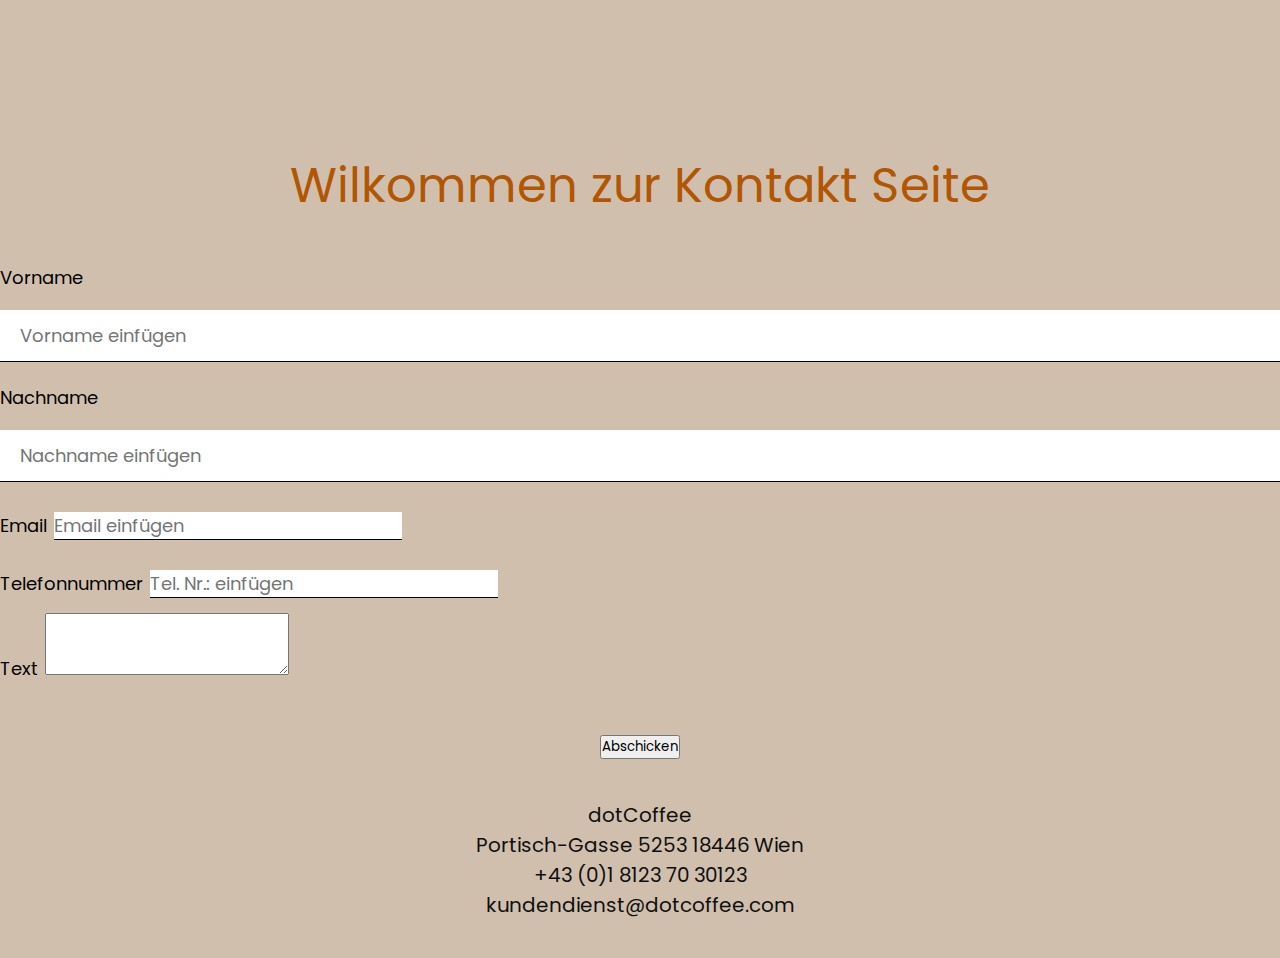
<file: Frontend/Seiten/html-bootstrap/contact.html>
<!DOCTYPE html>
<html lang="en">

<head>
    <!--Das <head>-Tag im HTML stellt Informationen über das Dokument bereit, wie den Titel, die Zeichenkodierung, 
            Stylesheets, Skripte und andere Informationen. -->
    <meta charset="UTF-8" /><!-- Gibt die Zeichenkodierung für das Dokument an, in diesem Fall UTF-8.-->
    <meta http-equiv="X-UA-Compatible" content="IE=edge" />
    <!-- Dies sagt dem Internet Explorer, die neueste Render-Engine zu verwenden. -->
    <meta name="viewport" content="width=device-width, initial-scale=1.0" />
    <!-- Dies setzt den Viewport auf die Breite des Geräts.-->
    <title>dotCoffee</title><!-- Titel des Dokumentes -->
    <link href="https://cdn.jsdelivr.net/npm/bootstrap@5.2.3/dist/css/bootstrap.min.css" rel="stylesheet"
        integrity="sha384-rbsA2VBKQhggwzxH7pPCaAqO46MgnOM80zW1RWuH61DGLwZJEdK2Kadq2F9CUG65" crossorigin="anonymous" />
    <link rel="stylesheet" href="style.css" />
    <link rel="stylesheet" href="https://cdn.jsdelivr.net/npm/bootstrap-icons@1.10.3/font/bootstrap-icons.css">
    <script src="https://cdn.jsdelivr.net/npm/bootstrap@5.2.3/dist/js/bootstrap.bundle.min.js" rel="stylesheet"
        integrity="sha384-kenU1KFdBIe4zVF0s0G1M5b4hcpxyD9F7jL+jjXkk+Q2h455rYXK/7HAuoJl+0I4"
        crossorigin="anonymous"></script>
    <script src="js/userView.js"></script>
    <script src="https://code.jquery.com/jquery-3.6.3.js"
    integrity="sha256-nQLuAZGRRcILA+6dMBOvcRh5Pe310sBpanc6+QBmyVM=" crossorigin="anonymous"></script>
    <script src="js/navbar.js"></script>
    <link rel="shortcut icon" href="/Frontend/Img/coffee_logo/logo_v3">

</head>


<body style="background-color: #d1bfae">
    <header>
        <div id="replace_with_navbar"></div>
    </header>
    <div class="title" style="text-align:center; color: #b15602;">
        <h1>Wilkommen zur Kontakt Seite</h1>
        <br>
    </div>
    <form action="./index.html">
        <div class="container">
            <div class="row">
                <div class="col-6">
                    <label for="exampleInputVorname1">Vorname</label>
                    <input type="text" class="form-control" id="exampleInputVorname1" aria-describedby="vornameHelp"
                        placeholder="Vorname einfügen" required>
                </div>
                <div class="col-6">
                    <label for="exampleInputNachname1">Nachname</label>
                    <input type="text" class="form-control" id="exampleInputNachname1" aria-describedby="nachnameHelp"
                        placeholder="Nachname einfügen" required>
                </div>
                <div class="col-6">
                    <label for="exampleInputEmail1">Email</label>
                    <input type="email" class="form-control" id="exampleInputEmail1" aria-describedby="emailHelp"
                        placeholder="Email einfügen" required>
                </div>
                <div class="col-6">
                    <label for="exampleInputTelefonnummer1">Telefonnummer</label>
                    <input type="tel" class="form-control" id="exampleInputTelefonnummer1"
                        aria-describedby="telefonnummerHelp" placeholder="Tel. Nr.: einfügen" required>
                </div>
                <div class="col-12 p-10">
                    <label for="exampleInputFrage1">Text</label>
                    <textarea class="form-control" id="exampleFormControlTextarea1" rows="3" required></textarea>
                </div>
            </div>
            <br>
            <div align="center">
                <a href="./index.html">
                    <button class="btn btn-primary">
                        Abschicken</button>
                </a>
            </div>
        </div>
    </form>
    <br>
    <div align="center" class="container" style="font-size: 20px;">
        <div class="row">
            <div class="col-lg-12">
                dotCoffee
                <div class="col-12">
                    Portisch-Gasse 5253
                    18446 Wien
                </div>
                <div class="col-12">
                    +43 (0)1 8123 70 30123
                </div>
                <div class="col-12">
                    kundendienst@dotcoffee.com
                </div>
            </div>
        </div>
    </div>
    <br>
    <div class="container">
        <div class="row">
            <div class="col-12">
                <div id="replace_with_footer">
                    <script src="js/navbar.js"></script>
                </div>
            </div>
        </div>
    </div>
</body>

</html>
</file>
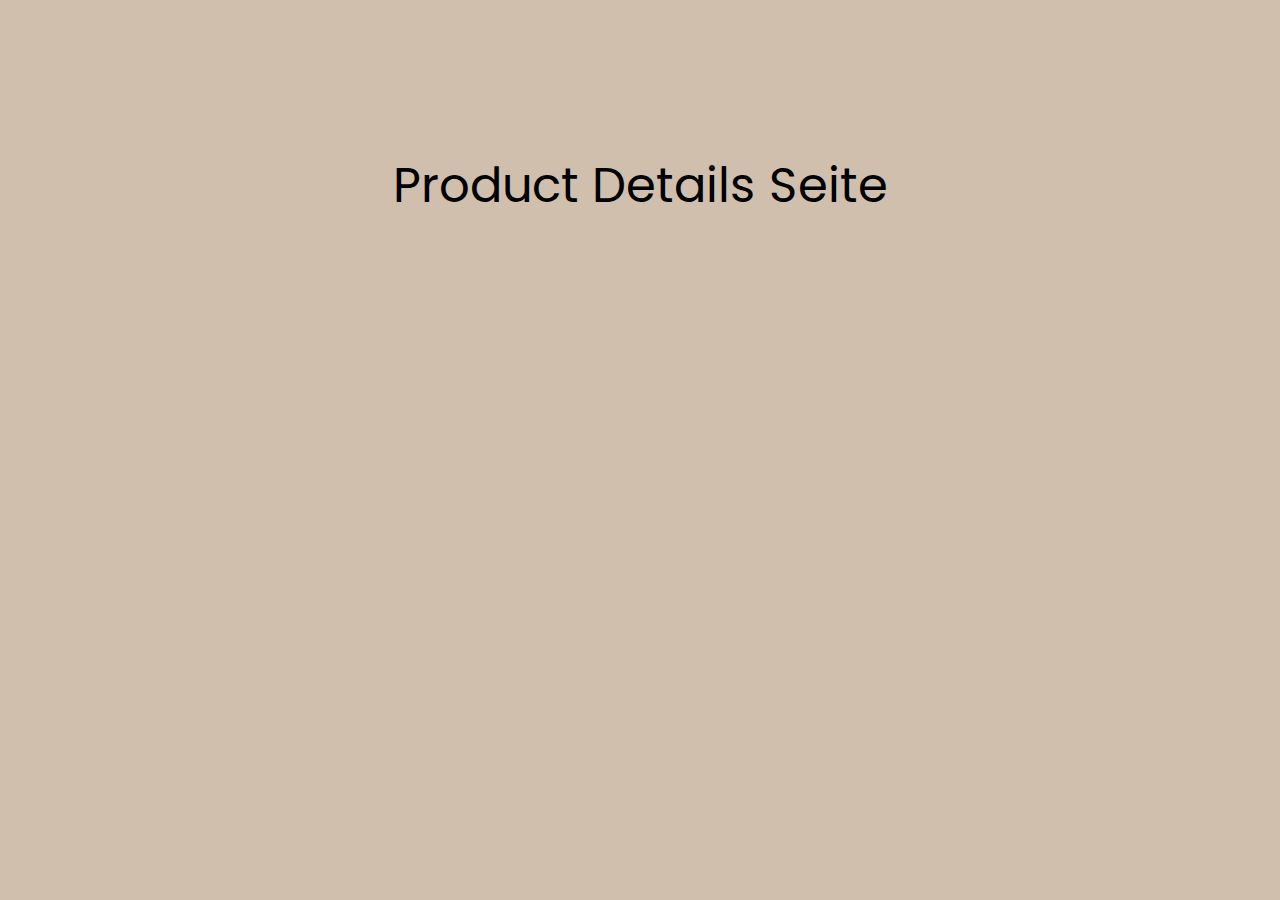
<file: Frontend/Seiten/html-bootstrap/details.html>
<!DOCTYPE html>
<html lang="en">

<head>
    <!--Das <head>-Tag im HTML stellt Informationen über das Dokument bereit, wie den Titel, die Zeichenkodierung, 
            Stylesheets, Skripte und andere Informationen. -->
    <meta charset="UTF-8" /><!-- Gibt die Zeichenkodierung für das Dokument an, in diesem Fall UTF-8.-->
    <meta http-equiv="X-UA-Compatible" content="IE=edge" />
    <!-- Dies sagt dem Internet Explorer, die neueste Render-Engine zu verwenden. -->
    <meta name="viewport" content="width=device-width, initial-scale=1.0" />
    <!-- Dies setzt den Viewport auf die Breite des Geräts.-->
    <title>dotCoffee</title><!-- Titel des Dokumentes -->
    <link href="https://cdn.jsdelivr.net/npm/bootstrap@5.2.3/dist/css/bootstrap.min.css" rel="stylesheet"
        integrity="sha384-rbsA2VBKQhggwzxH7pPCaAqO46MgnOM80zW1RWuH61DGLwZJEdK2Kadq2F9CUG65" crossorigin="anonymous" />
    <link rel="stylesheet" href="style.css" />
    <script src="https://cdn.jsdelivr.net/npm/bootstrap@5.2.3/dist/js/bootstrap.bundle.min.js" rel="stylesheet"
        integrity="sha384-kenU1KFdBIe4zVF0s0G1M5b4hcpxyD9F7jL+jjXkk+Q2h455rYXK/7HAuoJl+0I4"
        crossorigin="anonymous"></script>
    <!-- <script src="https://code.jquery.com/jquery-3.6.0.min.js"></script> -->
    <script src="https://code.jquery.com/jquery-3.6.3.js"
        integrity="sha256-nQLuAZGRRcILA+6dMBOvcRh5Pe310sBpanc6+QBmyVM=" crossorigin="anonymous"></script>
    <link rel="shortcut icon" href="/Frontend/Img/coffee_logo/logo_v3">
    <script src="js/userView.js"></script>
    <script src="js/navbar.js"></script>
    <!-- test -->
</head>

<body style="background-color: #d1bfae">
    <!-- Alles was sich im Body Tag enthält wird auf der Seite ausgegeben -->
    <header>
        <div id="replace_with_navbar"></div>
        <!-- Div ist ein container Tag womit man abschnitte einer Website gruppiert -->
        <div class="title" style="text-align: center;">
            <h1>Product Details Seite</h1>
            <br>
        </div>
    </header>

<div class="container d-flex" id="products" style="justify-content: center;"></div>

    <div class="container">
        <div class="row">
            <div class="col-12">
                <div id="replace_with_footer">
                    <script src="js/shop.js"></script>
                    <script src="js/navbar.js"></script>
                </div>
            </div>
        </div>
    </div>
</body>

</html>

<style>

</style>

<script>
const urlParams = new URLSearchParams(window.location.search);
const pid = urlParams.get('id');

// Laden Sie das Produkt basierend auf der pid und zeigen Sie es auf der Seite an
const product = products.find((product) => product.id == pid);
// Jetzt können Sie das Produkt in Ihrem HTML-Dokument anzeigen
console.log(pid);
// console.log(product);

// Warte, bis das DOM vollständig geladen ist
document.addEventListener('DOMContentLoaded', function () {
    // Überprüfe die aktuelle URL
    if (window.location.href.includes('details.html')) {

        var cssCode = "#go-to-details { display:none; }"

        var styleElement = document.createElement('style');
        styleElement.type = 'text/css';

        if (styleElement.styleSheet) {
            styleElement.styleSheet.cssText = cssCode;
        } else {
            styleElement.appendChild(document.createTextNode(cssCode));
        }

        document.head.appendChild(styleElement);
    }
});
</script>
</file>
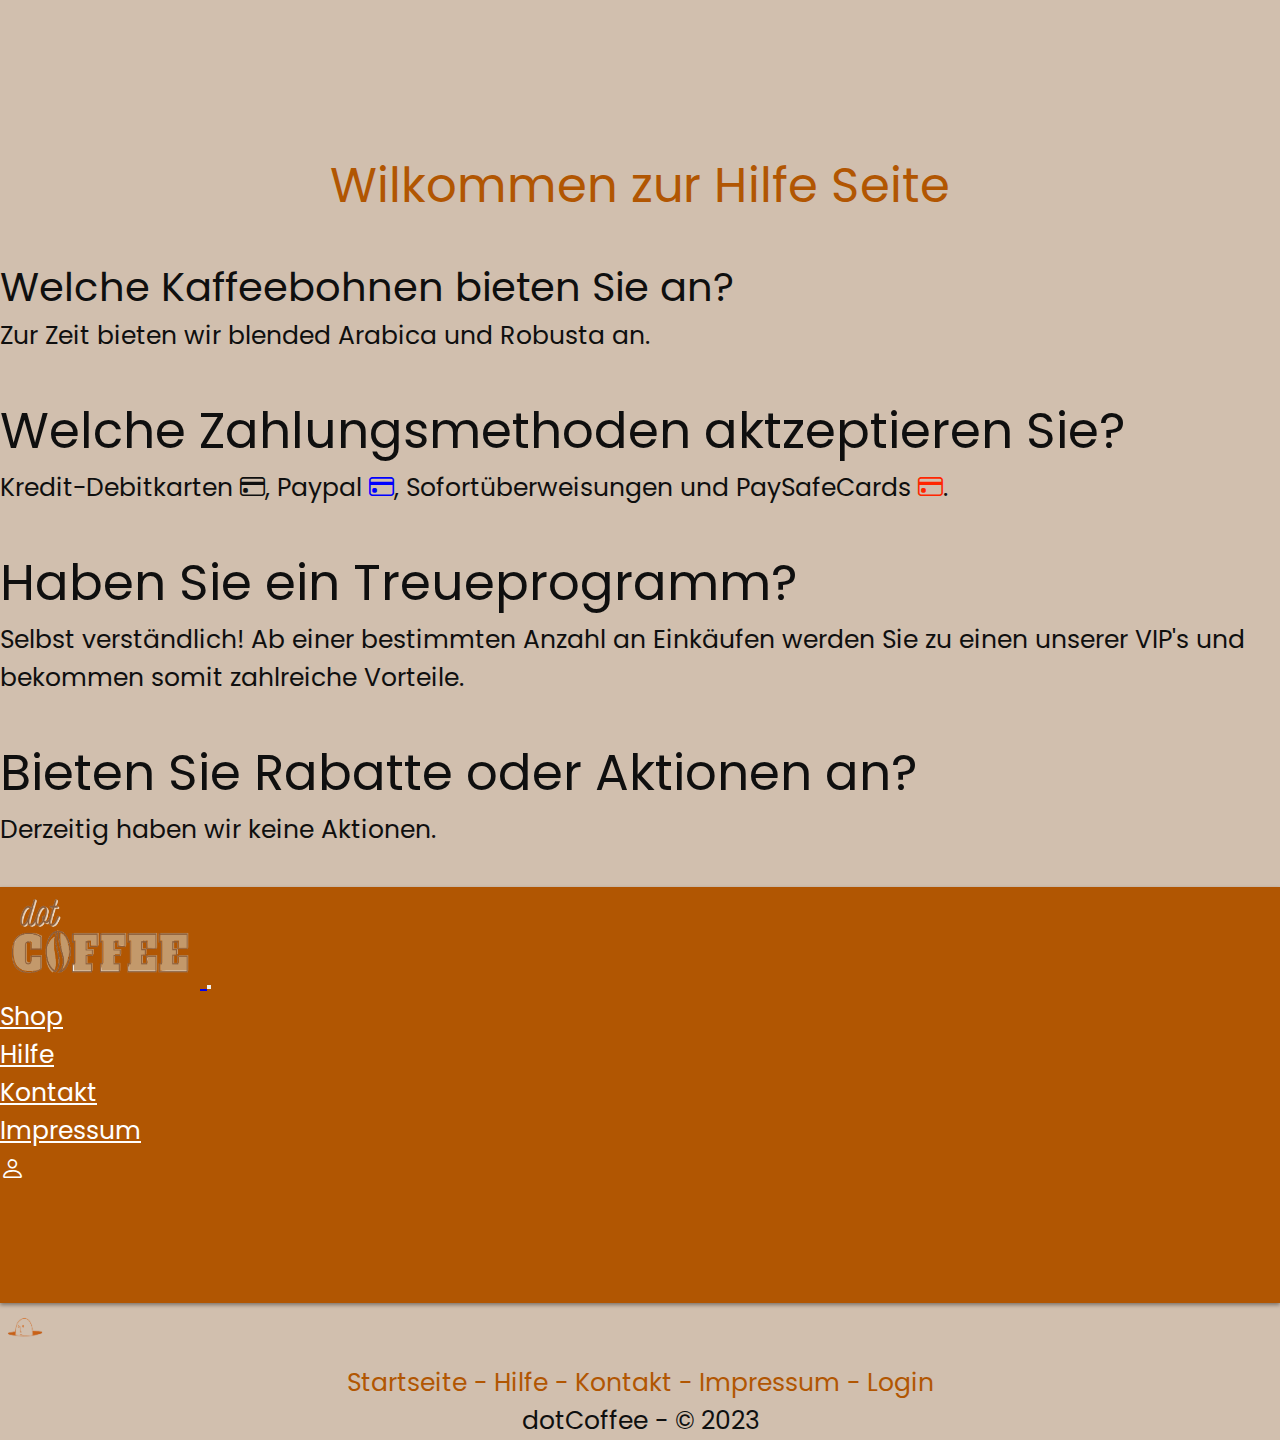
<file: Frontend/Seiten/html-bootstrap/help.html>
<!DOCTYPE html>
<html lang="en">

<head>
    <!--Das <head>-Tag im HTML stellt Informationen über das Dokument bereit, wie den Titel, die Zeichenkodierung, 
            Stylesheets, Skripte und andere Informationen. -->
    <meta charset="UTF-8" /><!-- Gibt die Zeichenkodierung für das Dokument an, in diesem Fall UTF-8.-->
    <meta http-equiv="X-UA-Compatible" content="IE=edge" />
    <!-- Dies sagt dem Internet Explorer, die neueste Render-Engine zu verwenden. -->
    <meta name="viewport" content="width=device-width, initial-scale=1.0" />
    <!-- Dies setzt den Viewport auf die Breite des Geräts.-->
    <title>dotCoffee</title><!-- Titel des Dokumentes -->
    <link href="https://cdn.jsdelivr.net/npm/bootstrap@5.2.3/dist/css/bootstrap.min.css" rel="stylesheet"
    integrity="sha384-rbsA2VBKQhggwzxH7pPCaAqO46MgnOM80zW1RWuH61DGLwZJEdK2Kadq2F9CUG65" crossorigin="anonymous" />
    <link rel="stylesheet" href="style.css" />
    <link rel="shortcut icon" href="/Frontend/Img/coffee_logo/logo_v3">
    <link href="https://cdn.jsdelivr.net/npm/bootstrap@5.2.3/dist/css/bootstrap.min.css" rel="stylesheet" integrity="sha384-rbsA2VBKQhggwzxH7pPCaAqO46MgnOM80zW1RWuH61DGLwZJEdK2Kadq2F9CUG65" crossorigin="anonymous" />
    <script src="https://cdn.jsdelivr.net/npm/bootstrap@5.2.3/dist/js/bootstrap.bundle.min.js"></script>
    <script src="https://code.jquery.com/jquery-3.6.0.min.js"></script>
    <script src="https://code.jquery.com/jquery-3.6.3.js"
        integrity="sha256-nQLuAZGRRcILA+6dMBOvcRh5Pe310sBpanc6+QBmyVM=" crossorigin="anonymous"></script>
    <script src="https://code.jquery.com/jquery-3.6.0.min.js"></script>
    <script src="https://cdn.jsdelivr.net/npm/bootstrap@5.2.3/dist/js/bootstrap.bundle.min.js"></script>
    <script src="js/navbar.js"></script>
    <script src="js/userView.js"></script>
</head>

<body style="background-color: #d1bfae">
    <header>
        <div id="replace_with_navbar"></div>
    </header>
    <div class="title" style="text-align:center; color: #b15602;">
        <h1>Wilkommen zur Hilfe Seite</h1>
        <br>
    </div>
<div class="container help-text" style="text-align: left;">
    <div class="row">
        <div class="col">
            <h1 style="font-size: 40px;">Welche Kaffeebohnen bieten Sie an?</h1>
            <p>Zur Zeit bieten wir blended Arabica und Robusta an.</p>
            <br>
            <h1>Welche Zahlungsmethoden aktzeptieren Sie?</h1>
            <p>Kredit-Debitkarten <i class="bi bi-credit-card"></i>, Paypal <i class="bi bi-credit-card" style="color: blue;"></i>, Sofortüberweisungen und PaySafeCards <i class="bi bi-credit-card" style="color: rgb(255, 38, 0);"></i>.</p>
            <br>
            <h1>Haben Sie ein Treueprogramm?</h1>
            <p>Selbst verständlich! Ab einer bestimmten Anzahl an Einkäufen werden Sie zu einen unserer VIP's
                und bekommen somit zahlreiche Vorteile.</p>
            <br>
            <h1>Bieten Sie Rabatte oder Aktionen an?</h1>
            <p>Derzeitig haben wir keine Aktionen.</p>
        </div>
    </div>
</div>

    <br>
    <div class="container">
        <div class="row">
            <div class="col-12">
                <div id="replace_with_footer">
                    <script src="js/navbar.js"></script>
                </div>
            </div>
        </div>
    </div>
</body>

<script>
     var coll = document.getElementsByClassName("collapsible");
var i;

for (i = 0; i < coll.length; i++) {
  coll[i].addEventListener("click", function() {
    this.classList.toggle("active");
    var content = this.nextElementSibling;
    if (content.style.display === "block") {
      content.style.display = "none";
    } else {
      content.style.display = "block";
    }
  });
} 
</script>

</html>
</file>
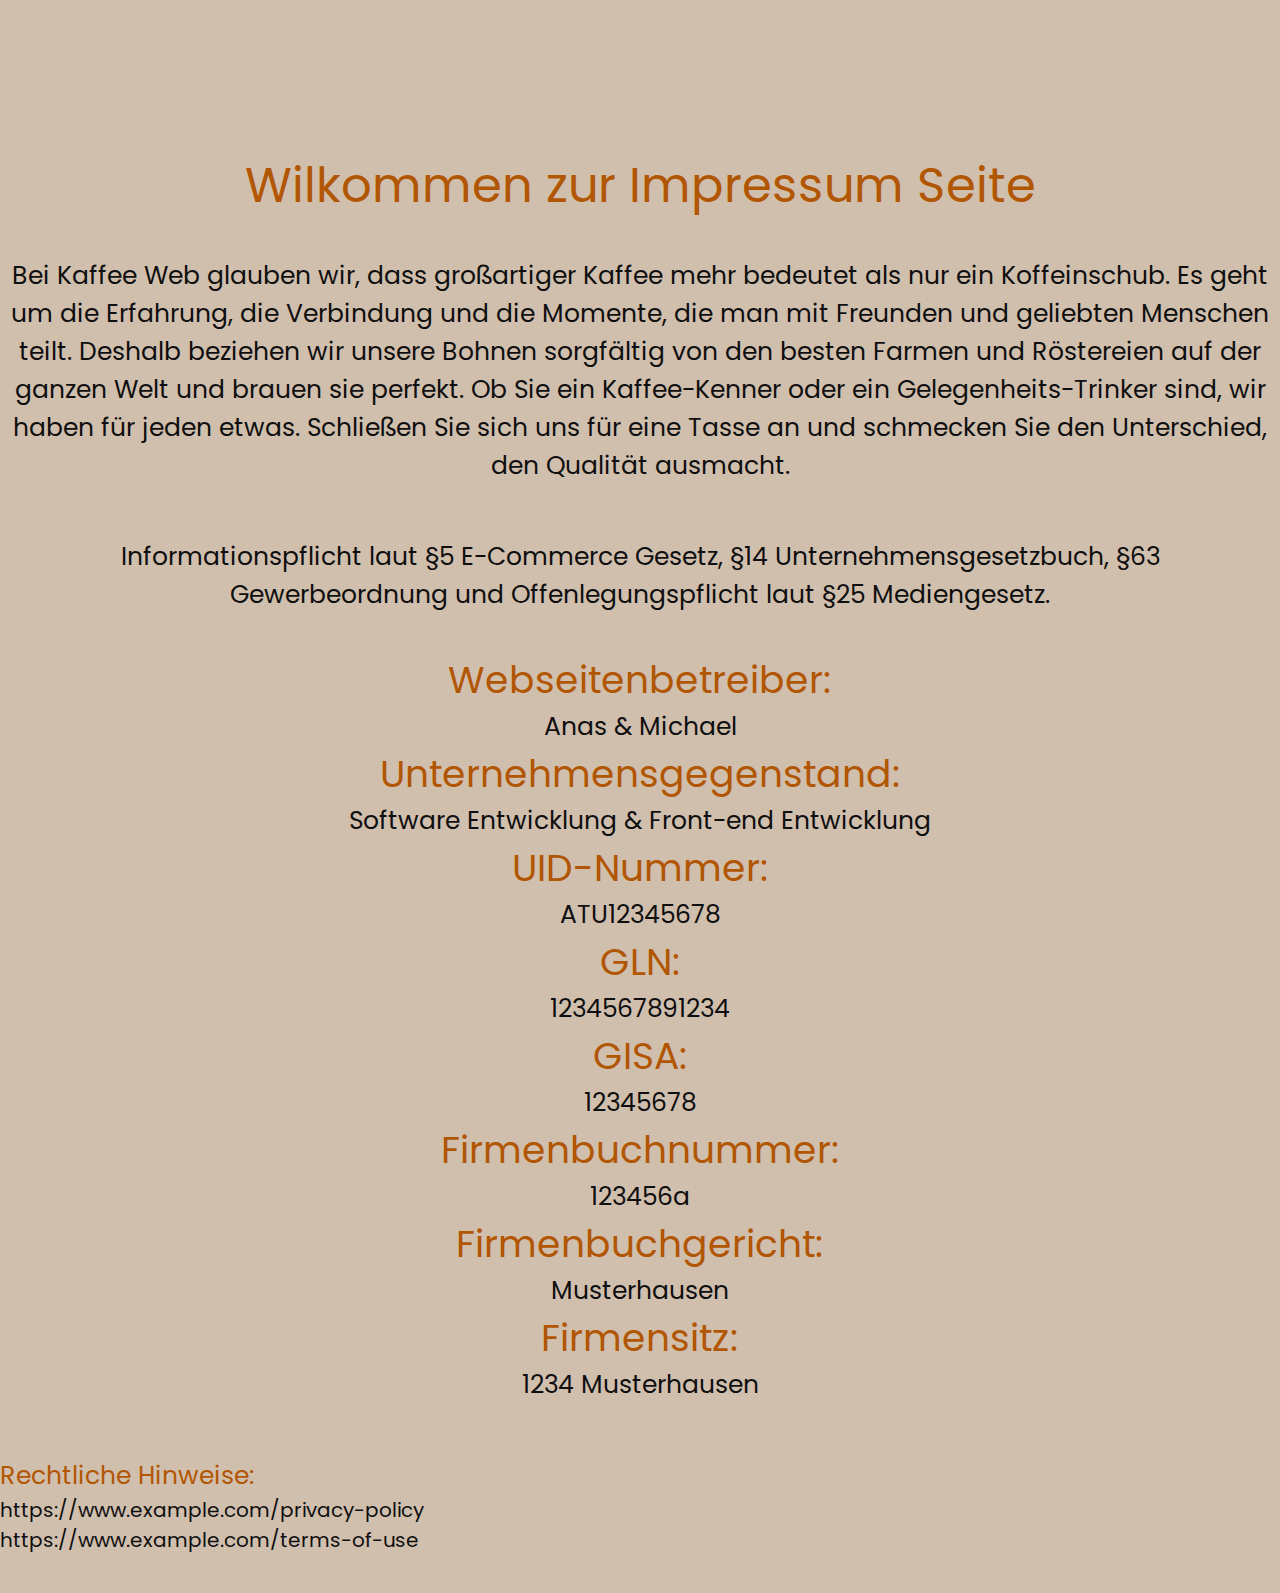
<file: Frontend/Seiten/html-bootstrap/impressum.html>
<!DOCTYPE html>
<html lang="en">

<head>
    <!--Das <head>-Tag im HTML stellt Informationen über das Dokument bereit, wie den Titel, die Zeichenkodierung, 
            Stylesheets, Skripte und andere Informationen. -->
    <meta charset="UTF-8" /><!-- Gibt die Zeichenkodierung für das Dokument an, in diesem Fall UTF-8.-->
    <meta http-equiv="X-UA-Compatible" content="IE=edge" />
    <!-- Dies sagt dem Internet Explorer, die neueste Render-Engine zu verwenden. -->
    <meta name="viewport" content="width=device-width, initial-scale=1.0" />
    <!-- Dies setzt den Viewport auf die Breite des Geräts.-->
    <title>dotCoffee</title><!-- Titel des Dokumentes -->
    <link href="https://cdn.jsdelivr.net/npm/bootstrap@5.2.3/dist/css/bootstrap.min.css" rel="stylesheet"
        integrity="sha384-rbsA2VBKQhggwzxH7pPCaAqO46MgnOM80zW1RWuH61DGLwZJEdK2Kadq2F9CUG65" crossorigin="anonymous" />
    <link rel="stylesheet" href="style.css" />
    <link rel="stylesheet" href="https://cdn.jsdelivr.net/npm/bootstrap-icons@1.10.3/font/bootstrap-icons.css">
    <script src="https://cdn.jsdelivr.net/npm/bootstrap@5.2.3/dist/js/bootstrap.bundle.min.js" rel="stylesheet"
        integrity="sha384-kenU1KFdBIe4zVF0s0G1M5b4hcpxyD9F7jL+jjXkk+Q2h455rYXK/7HAuoJl+0I4"
        crossorigin="anonymous"></script>
    <script src="js/userView.js"></script>
    <script src="https://code.jquery.com/jquery-3.6.3.js"
    integrity="sha256-nQLuAZGRRcILA+6dMBOvcRh5Pe310sBpanc6+QBmyVM=" crossorigin="anonymous"></script>
    <script src="js/navbar.js"></script>
    <link rel="shortcut icon" href="/Frontend/Img/coffee_logo/logo_v3">
</head>



<body style="background-color: #d1bfae">
    <header>
        <div id="replace_with_navbar"></div>
    </header>
    <div class="title" style="text-align:center; color: #b15602;">
        <h1>Wilkommen zur Impressum Seite</h1>
        <br>
    </div>
    <div class="container">
        <div class="row">
            <div class="col-sm-12">
                <div align="center" class="absatz1" style="font-size: 25px;">
                    <p>Bei Kaffee Web glauben wir, dass großartiger Kaffee mehr bedeutet als nur ein Koffeinschub.
                        Es geht um die Erfahrung, die Verbindung und die Momente, die man mit Freunden und geliebten
                        Menschen teilt.
                        Deshalb beziehen wir unsere Bohnen sorgfältig von den besten Farmen und Röstereien auf der ganzen
                        Welt und brauen sie perfekt.
                        Ob Sie ein Kaffee-Kenner oder ein Gelegenheits-Trinker sind, wir haben für jeden etwas.
                        Schließen Sie sich uns für eine Tasse an und schmecken Sie den Unterschied, den Qualität ausmacht.
                    </p>
                </div>
            </div>
        </div>
    </div>
    <br>
    <div class="container">
        <div class="row">
            <div align="center" class="col-12">
                <div style="font-size: 25px;  padding: 15px; display: block;">
                    <p>
                        Informationspflicht laut §5 E-Commerce Gesetz, §14 Unternehmensgesetzbuch,
                        §63 Gewerbeordnung
                        und Offenlegungspflicht laut §25 Mediengesetz.
                        <br>
                        <br>
                        <h2 style="color: #b15602;">Webseitenbetreiber:</h2>Anas & Michael
                        <br>
                        <h2 style="color: #b15602;">Unternehmensgegenstand:</h2>Software Entwicklung & Front-end Entwicklung
                        <br>
                        <h2 style="color: #b15602;">UID-Nummer:</h2>ATU12345678
                        <br>
                        <h2 style="color: #b15602;">GLN:</h2>1234567891234
                        <br>
                        <h2 style="color: #b15602;">GISA:</h2>12345678
                        <br>
                        <h2 style="color: #b15602;">Firmenbuchnummer:</h2>123456a
                        <br>
                        <h2 style="color: #b15602;">Firmenbuchgericht:</h2>Musterhausen
                        <br>
                        <h2 style="color: #b15602;">Firmensitz:</h2>1234 Musterhausen
                    </p>
                </div>
            </div>
        </div>
    </div>
    <br>
    <div class="container" >
        <div class="row">
            <div class="col-lg-12 d-flex" style="justify-content: center; color: #b15602;">
                Rechtliche Hinweise:
            </div>
        </div>
        <div class="row" style="font-size:20px">
            <div class="col-lg-12 d-flex" style="justify-content: center;">
                https://www.example.com/privacy-policy
            </div>
            <div class="col-lg-12 d-flex" style="justify-content: center;">
                https://www.example.com/terms-of-use
            </div>
        </div>
    </div>
    <br>
    <div class="container">
        <div class="row">
            <div class="col-12">
                <div id="replace_with_footer">
                    <script src="js/navbar.js"></script>
                </div>
            </div>
        </div>
    </div>
</body>
</html>
</file>
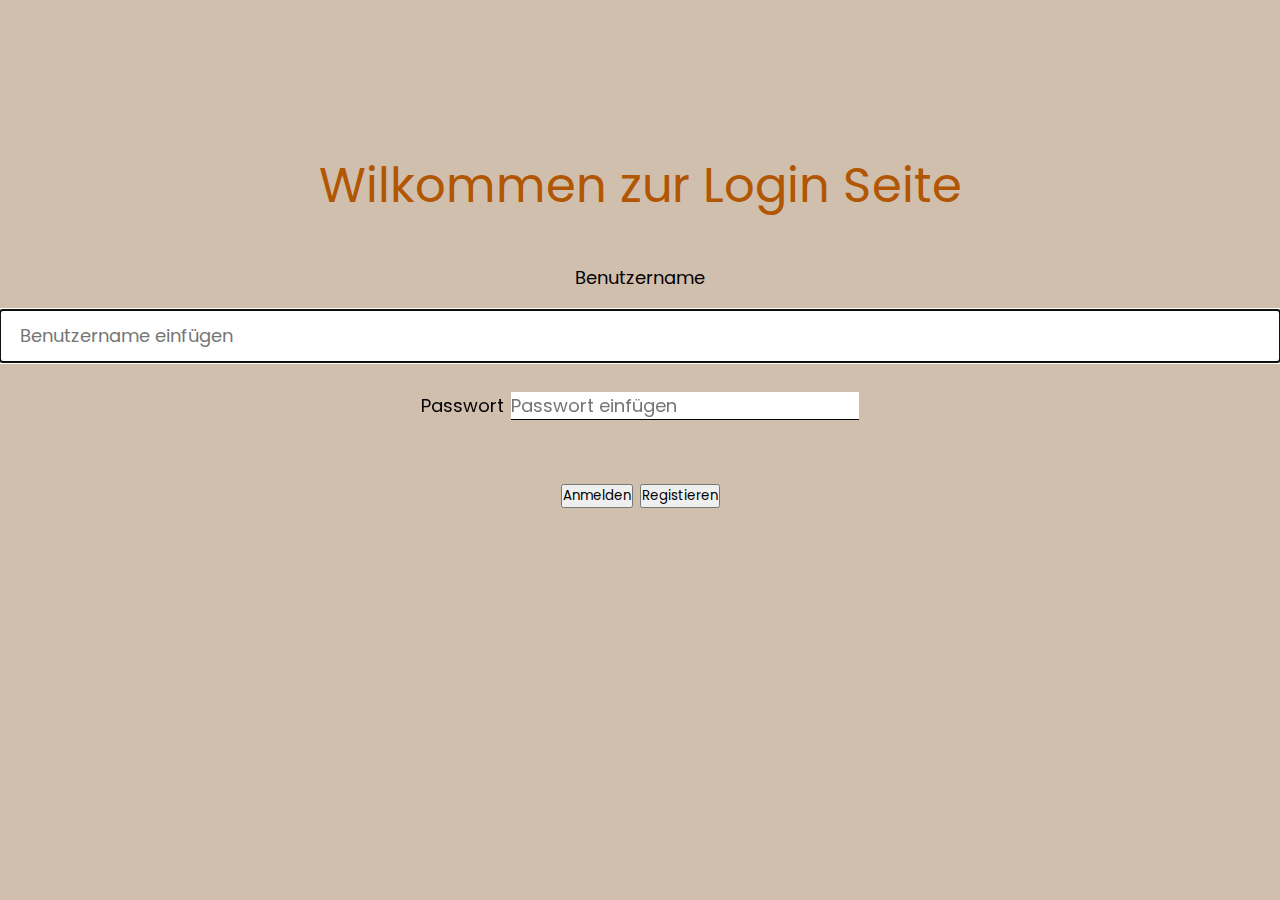
<file: Frontend/Seiten/html-bootstrap/login.html>
<!DOCTYPE html>
<html lang="en">

<head>
    <!--Das <head>-Tag im HTML stellt Informationen über das Dokument bereit, wie den Titel, die Zeichenkodierung, 
            Stylesheets, Skripte und andere Informationen. -->
    <meta charset="UTF-8" /><!-- Gibt die Zeichenkodierung für das Dokument an, in diesem Fall UTF-8.-->
    <meta http-equiv="X-UA-Compatible" content="IE=edge" />
    <!-- Dies sagt dem Internet Explorer, die neueste Render-Engine zu verwenden. -->
    <meta name="viewport" content="width=device-width, initial-scale=1.0" />
    <!-- Dies setzt den Viewport auf die Breite des Geräts.-->
    <title>dotCoffee</title><!-- Titel des Dokumentes -->
    <link href="https://cdn.jsdelivr.net/npm/bootstrap@5.2.3/dist/css/bootstrap.min.css" rel="stylesheet"
        integrity="sha384-rbsA2VBKQhggwzxH7pPCaAqO46MgnOM80zW1RWuH61DGLwZJEdK2Kadq2F9CUG65" crossorigin="anonymous" />
    <link rel="stylesheet" href="style.css" />
    <link rel="stylesheet" href="https://cdn.jsdelivr.net/npm/bootstrap-icons@1.10.3/font/bootstrap-icons.css">
    <script src="https://cdn.jsdelivr.net/npm/bootstrap@5.2.3/dist/js/bootstrap.bundle.min.js" rel="stylesheet"
        integrity="sha384-kenU1KFdBIe4zVF0s0G1M5b4hcpxyD9F7jL+jjXkk+Q2h455rYXK/7HAuoJl+0I4"
        crossorigin="anonymous"></script>
    <script src="js/userView.js"></script>
    <script src="https://code.jquery.com/jquery-3.6.3.js"
    integrity="sha256-nQLuAZGRRcILA+6dMBOvcRh5Pe310sBpanc6+QBmyVM=" crossorigin="anonymous"></script>
    <script src="js/navbar.js"></script>
    <link rel="shortcut icon" href="/Frontend/Img/coffee_logo/logo_v3">
</head>



<body style="background-color: #d1bfae">
    <header>
        <div id="replace_with_navbar"></div>
    </header>
    <div class="title" style="text-align:center; color: #b15602;">
        <h1>Wilkommen zur Login Seite</h1>
        <br>
    </div>
    <div align="center" class="container">
        <div class="row">
            <form  id="login-form">
                <div class="col-6">
                    <div class="alert alert-danger" role="alert" id="login-error-alert">
                        <p><small>Your username or password invalid!</small></p>
                    </div>
                    <div class="alert alert-success"  role="alert" id="register-success-alert">
                        <p><small>You are now registered. Please Log-in!</small></p>
                    </div>
                </div>
                <div class="col-6">
                    <label for="username">Benutzername</label>
                    <input type="text" class="form-control" id="username" name="username"
                        aria-describedby="benutzernameHelp" placeholder="Benutzername einfügen" required autofocus>
                </div>
                <div class="col-6">
                    <label for="password">Passwort</label>
                    <input type="password" class="form-control" id="password" name="password"
                        placeholder="Passwort einfügen" required>
                </div>
                <br>
                <div align="center">
                    <button class="btn btn-primary" id="btn-login">
                        Anmelden</button>
                    <a href="./register.html">
                        <button type="button" class="btn btn-primary">Registieren</button></a>
                </div>
            </form>
        </div>
    </div>
    <br>
    <div id="replace_with_footer">
        <script src="js/navbar.js"></script>
        <script src="js/login.js"></script>
    </div>
    <script>logoutStorage();</script>
</body>
</html>
</file>
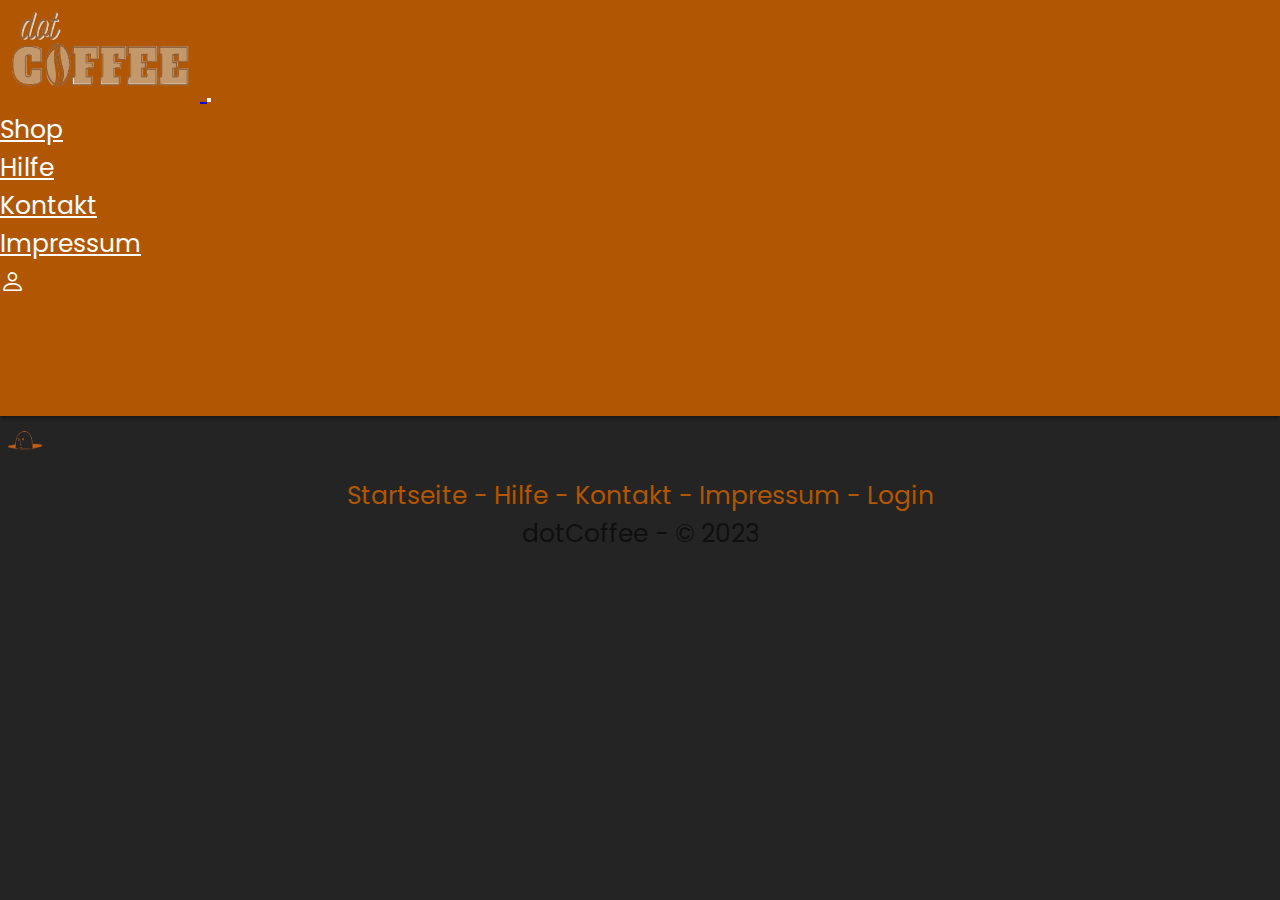
<file: Frontend/Seiten/html-bootstrap/nav.html>
<!DOCTYPE html>
<html lang="en">

<head>
    <!--Das <head>-Tag im HTML stellt Informationen über das Dokument bereit, wie den Titel, die Zeichenkodierung, 
            Stylesheets, Skripte und andere Informationen. -->
    <meta charset="UTF-8" /><!-- Gibt die Zeichenkodierung für das Dokument an, in diesem Fall UTF-8.-->
    <meta http-equiv="X-UA-Compatible" content="IE=edge" />
    <!-- Dies sagt dem Internet Explorer, die neueste Render-Engine zu verwenden. -->
    <meta name="viewport" content="width=device-width, initial-scale=1.0" />
    <!-- Dies setzt den Viewport auf die Breite des Geräts.-->
    <title>dotCoffee</title><!-- Titel des Dokumentes -->
    <link href="https://cdn.jsdelivr.net/npm/bootstrap@5.2.3/dist/css/bootstrap.min.css" rel="stylesheet"
        integrity="sha384-rbsA2VBKQhggwzxH7pPCaAqO46MgnOM80zW1RWuH61DGLwZJEdK2Kadq2F9CUG65" crossorigin="anonymous" />
    <link rel="stylesheet" type="text/css" href="/Frontend/Seiten/html-bootstrap/style.css" />
    <link rel="stylesheet" type="text/css"
        href="https://cdn.jsdelivr.net/npm/bootstrap-icons@1.10.3/font/bootstrap-icons.css">
    <script src="https://cdn.jsdelivr.net/npm/bootstrap@5.2.3/dist/js/bootstrap.bundle.min.js" rel="stylesheet"
        type="text/css" integrity="sha384-kenU1KFdBIe4zVF0s0G1M5b4hcpxyD9F7jL+jjXkk+Q2h455rYXK/7HAuoJl+0I4"
        crossorigin="anonymous"></script>
    <script src="https://code.jquery.com/jquery-3.6.3.js"
        integrity="sha256-nQLuAZGRRcILA+6dMBOvcRh5Pe310sBpanc6+QBmyVM=" crossorigin="anonymous"></script>
    <script src="js/userView.js"></script>
    <script src="js/item-counter.js"></script>
    <script src="js/shop.js"></script>
    <link rel="shortcut icon" href="/uploads/images/coffee_bean.png">
</head>

<body>
    <header>
        <div id="replace_with_navbar">
            <nav class="navbar navbar-expand-sm navbar-dark fixed-top"
                style="background-color: #b15602; box-shadow: 0 2px 4px rgba(0,0,0,0.4);">
                <div class="container-fluid">
                    <a href="index.html">
                        <img src="/Frontend/Img/coffee_logo/logo_v3" alt="icon"
                            style="padding: 10px; width: 200px; height: 100px;" />
                    </a>
                    <button align="center" type="button" data-bs-toggle="collapse" data-bs-target="#navbarNav"
                        class="navbar-toggler" aria-controls="navbarNav" aria-expanded="false"
                        aria-label="Toggle navigation">
                        <span class="navbar-toggler-icon"></span>
                    </button>
                    <div class="collapse navbar-collapse justify-content-between" id="navbarNav">
                        <ul class="navbar-nav ms-auto mb-2 mb-lg-0 navbarcontent">
                            <li class="nav-item">
                                <a href="./shop.html" class="nav-link" style="color: #fff;">Shop</a>
                            </li>
                            <li class="nav-item">
                                <a href="./help.html" class="nav-link" style="color: #fff;">Hilfe</a>
                            </li>
                            <li class="nav-item">
                                <a href="./contact.html" class="nav-link" style="color: #fff;">Kontakt</a>
                            </li>
                            <li class="nav-item">
                                <a href="./impressum.html" class="nav-link" style="color: #fff;">Impressum</a>
                            </li>
                            <li class="nav-item admindashboard">
                                <a href="./admin.html" class="nav-link" style="color: #fff;">Admin Dashboard</a>
                            </li>
                            <li class="nav-item userpage">
                                <a href="./userpage.html" class="nav-link" style="color: #fff;">User Page</a>
                            </li>
                            
                        </ul>
                        <ul class="navbar-nav row align-items-center">
                            <li class="nav-item col">
                                <div class="row align-items-center">
                                    <div class="col">
                                        <a href="./login.html" class="nav-link" style="color: #fff; margin-bottom: 0px;">
                                            <i class="bi bi-person" style="width: 40px; vertical-align: middle;"></i>
                                        </a>
                                    </div>
                                </div>
                            </li>
                            <li class="nav-item col">
                                <div class="row align-items-center">
                                    <div class="col">
                                        <a href="login.html" class="nav-link" style="color: #fff;">
                                            <i class="bi bi-box-arrow-in-right" style="width: 40px; vertical-align: middle;"></i>
                                        </a>
                                    </div>
                                </div>
                            </li>
                            <li class="nav-item col" style="color: #fff;position: relative;">
                                <div class="content"></div>
                                <a href="shoppingcart.html" class="nav-link" style="color: #fff;">
                                    <i class="bi bi-bag-dash"></i>
                                </a>
                            </li>
                            <li class="nav-item col">
                                <div class="row align-items-center">
                                    <div class="col">
                                        <div class="admintxt" style="color: rgb(4, 197, 250);">
                                            <i class="bi bi-key" style="width: 40px; vertical-align: middle;"></i>
                                        </div>
                                        <div class="usertxt" style="color: rgb(4, 197, 250);">
                                            <i class="bi bi-cup-hot" style="width: 40px; vertical-align: middle;"></i>
                                        </div>
                                    </div>
                                </div>
                            </li>
                        </ul>                        
                    </div>
                </div>
            </nav>
        </div>
    </header>

    <footer>
        <div class="container fixed-bottom">
            <div class="row justify-content-end">
                <div class="col-auto">
                    <img src="/Frontend/Img/dood.png" alt="dood" width="50px">
                </div>
            </div>
        </div>
        <div id="replace_with_footer">
            <div class="container mt-auto">
                <div class="row">
                    <div class="col-12">
                        <div class="footblock" id="footer" align="center">
                            <a style="text-decoration: none; color: #b15602;" href="./index.html">Startseite -</a>
                            <a style="text-decoration: none; color: #b15602;" href="./help.html">Hilfe -</a>
                            <a style="text-decoration: none; color: #b15602;" href="./contact.html">Kontakt -</a>
                            <a style="text-decoration: none; color: #b15602;" href="./impressum.html">Impressum -</a>
                            <a style="text-decoration: none; color: #b15602;" href="./login.html">Login</a>
                        </div>
                        <div>
                            <p class="text-muted" align="center">dotCoffee - © 2023</p>
                        </div>
                    </div>
                </div>
            </div>
        </div>
    </footer>
</body>
<script>
    // admindashboardnavitem
    $(document).ready(function () {
        if (sessionStorage.getItem("user.type") === "ADMIN") {
            $(".admindashboard").show();
        } else {
            $(".admindashboard").hide();
        }
    });
</script>
</html>
</file>
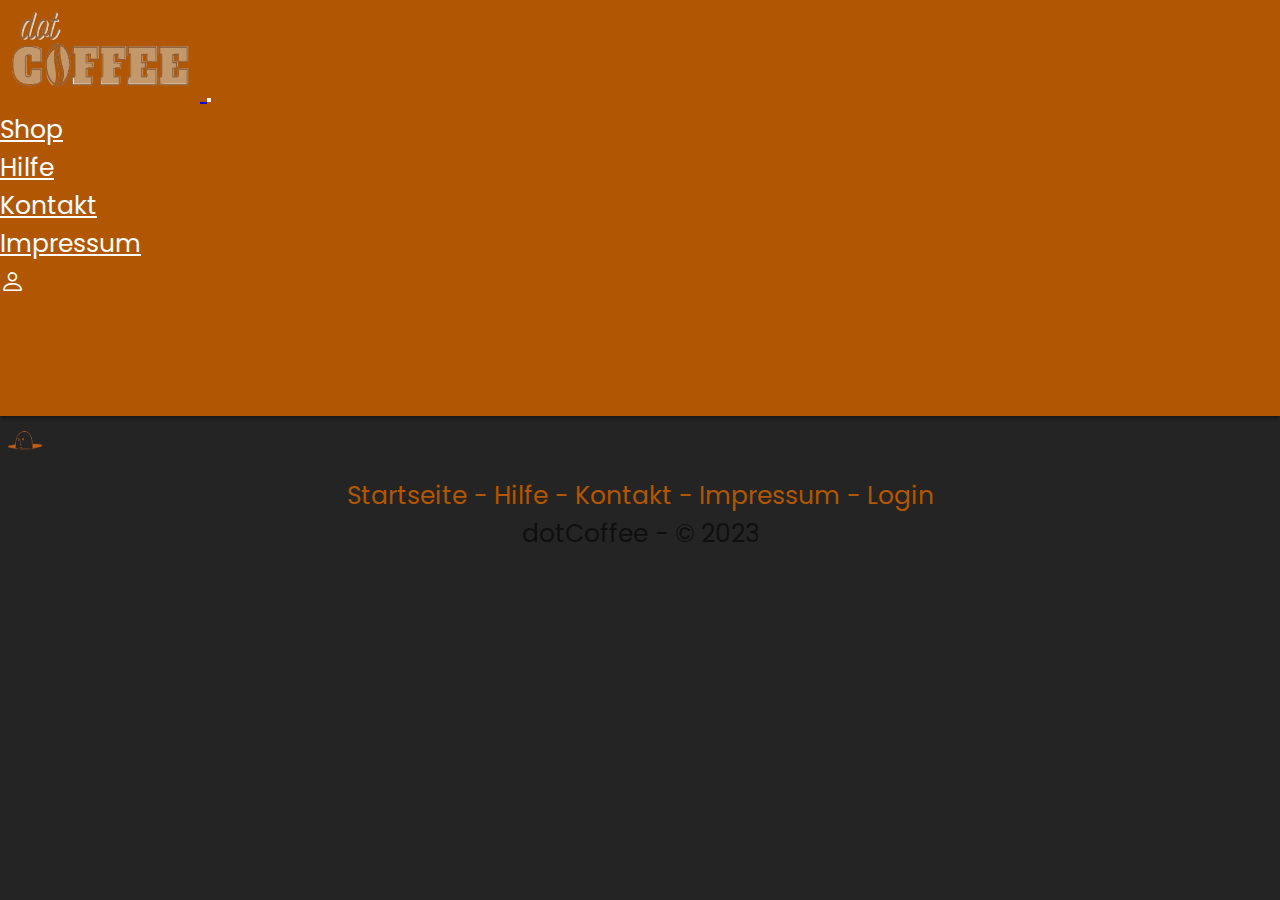
<file: Frontend/Seiten/html-bootstrap/navitem.html>
<!DOCTYPE html>
<html lang="en">

<head>
    <!--Das <head>-Tag im HTML stellt Informationen über das Dokument bereit, wie den Titel, die Zeichenkodierung, 
            Stylesheets, Skripte und andere Informationen. -->
    <meta charset="UTF-8" /><!-- Gibt die Zeichenkodierung für das Dokument an, in diesem Fall UTF-8.-->
    <meta http-equiv="X-UA-Compatible" content="IE=edge" />
    <!-- Dies sagt dem Internet Explorer, die neueste Render-Engine zu verwenden. -->
    <meta name="viewport" content="width=device-width, initial-scale=1.0" />
    <!-- Dies setzt den Viewport auf die Breite des Geräts.-->
    <title>dotCoffee</title><!-- Titel des Dokumentes -->
    <link href="https://cdn.jsdelivr.net/npm/bootstrap@5.2.3/dist/css/bootstrap.min.css" rel="stylesheet"
        integrity="sha384-rbsA2VBKQhggwzxH7pPCaAqO46MgnOM80zW1RWuH61DGLwZJEdK2Kadq2F9CUG65" crossorigin="anonymous" />
    <link rel="stylesheet" type="text/css" href="/Frontend/Seiten/html-bootstrap/style.css" />
    <link rel="stylesheet" type="text/css"
        href="https://cdn.jsdelivr.net/npm/bootstrap-icons@1.10.3/font/bootstrap-icons.css">
    <script src="https://cdn.jsdelivr.net/npm/bootstrap@5.2.3/dist/js/bootstrap.bundle.min.js" rel="stylesheet"
        type="text/css" integrity="sha384-kenU1KFdBIe4zVF0s0G1M5b4hcpxyD9F7jL+jjXkk+Q2h455rYXK/7HAuoJl+0I4"
        crossorigin="anonymous"></script>
    <script src="https://code.jquery.com/jquery-3.6.3.js"
        integrity="sha256-nQLuAZGRRcILA+6dMBOvcRh5Pe310sBpanc6+QBmyVM=" crossorigin="anonymous"></script>
    <script src="js/userView.js"></script>
    <link rel="shortcut icon" href="/Frontend/Img/coffee_logo/logo_v3">
</head>

<body>
    <header>
        <div id="replace_with_navbar">
            <nav class="navbar navbar-expand-sm navbar-dark fixed-top"
                style="background-color: #b15602; box-shadow: 0 2px 4px rgba(0,0,0,0.4);">
                <div class="container-fluid">
                    <a href="/Frontend/Seiten/html-bootstrap/index.html">
                        <img src="/Frontend/Img/coffee_logo/logo_v3" alt="icon"
                            style="padding: 10px; width: 200px; height: 100px;" />
                    </a>
                    <button align="center" type="button" data-bs-toggle="collapse" data-bs-target="#navbarNav"
                        class="navbar-toggler" aria-controls="navbarNav" aria-expanded="false"
                        aria-label="Toggle navigation">
                        <span class="navbar-toggler-icon"></span>
                    </button>
                    <div class="collapse navbar-collapse justify-content-between" id="navbarNav" style="color: #fff">
                        <ul class="navbar-nav ms-auto mb-2 mb-lg-0">
                            <li class="nav-item">
                                <a href="./shop.html" class="nav-link" style="color: #fff;">Shop</a>
                            </li>
                            <li class="nav-item">
                                <a href="./help.html" class="nav-link" style="color: #fff;">Hilfe</a>
                            </li>
                            <li class="nav-item">
                                <a href="./contact.html" class="nav-link" style="color: #fff;">Kontakt</a>
                            </li>
                            <li class="nav-item">
                                <a href="./impressum.html" class="nav-link" style="color: #fff;">Impressum</a>
                            </li>
                            <li class="nav-item admindashboard">
                                <a href="./admin.html" class="nav-link" style="color: #fff;">Admin Dashboard</a>
                            </li>
                            <li class="nav-item userpage">
                                <a href="./userpage.html" class="nav-link" style="color: #fff;">User Page</a>
                            </li>
                        </ul>
                        <ul class="navbar-nav row align-items-center">
                            <li class="nav-item col">
                                <div class="row align-items-center">
                                    <div class="col">
                                        <a href="./login.html" class="nav-link"
                                            style="color: #fff; margin-bottom: 0px;">
                                            <i class="bi bi-person" style="width: 40px; vertical-align: middle;"></i>
                                        </a>
                                    </div>
                                </div>
                            </li>
                            <li class="nav-item col">
                                <div class="row align-items-center">
                                    <div class="col">
                                        <a href="./login.html" class="nav-link" style="color: #fff;">
                                            <i class="bi bi-box-arrow-in-right"
                                                style="width: 40px; vertical-align: middle;"></i>
                                        </a>
                                    </div>
                                </div>
                            </li>
                            <li class="nav-item col">
                                <a href=shoppingcart.html" class="nav-link" style="color: #fff;">
                                    <i class="bi bi-bag-dash" style="width: 40px;"></i>
                                </a>
                            </li>
                            <li class="nav-item col">
                                <div class="row align-items-center">
                                    <div class="col">
                                        <div class="admintxt" style="color: rgb(4, 197, 250);">
                                            <i class="bi bi-key" style="width: 40px; vertical-align: middle;"></i>
                                        </div>
                                        <div class="usertxt" style="color: rgb(4, 197, 250);">
                                            <i class="bi bi-cup-hot" style="width: 40px; vertical-align: middle;"></i>
                                        </div>
                                    </div>
                                </div>
                            </li>
                        </ul>
                    </div>
                </div>
            </nav>
        </div>
    </header>

    <footer>
        <div class="container fixed-bottom">
            <div class="row justify-content-end">
                <div class="col-auto">
                    <img src="/Frontend/Img/dood.png" alt="dood" width="50px">
                </div>
            </div>
        </div>
        <div id="replace_with_footer">
            <div class="container mt-auto">
                <div class="row">
                    <div class="col-12">
                        <div class="footblock" id="footer" align="center">
                            <a style="text-decoration: none; color: #b15602;" href="../index.html">Startseite -</a>
                            <a style="text-decoration: none; color: #b15602;" href="../help.html">Hilfe -</a>
                            <a style="text-decoration: none; color: #b15602;" href="../contact.html">Kontakt -</a>
                            <a style="text-decoration: none; color: #b15602;" href="../impressum.html">Impressum -</a>
                            <a style="text-decoration: none; color: #b15602;" href="../login.html">Login</a>
                        </div>
                        <div>
                            <p class="text-muted" align="center">dotCoffee - © 2023</p>
                        </div>
                    </div>
                </div>
            </div>
        </div>
    </footer>
</body>
<script>
    $(document).ready(function () {
        if (sessionStorage.getItem("user.type") === "admin") {
            $(".admindashboard").show();
        } else {
            $(".admindashboard").hide();
        }
    });
</script>

</html>
</file>
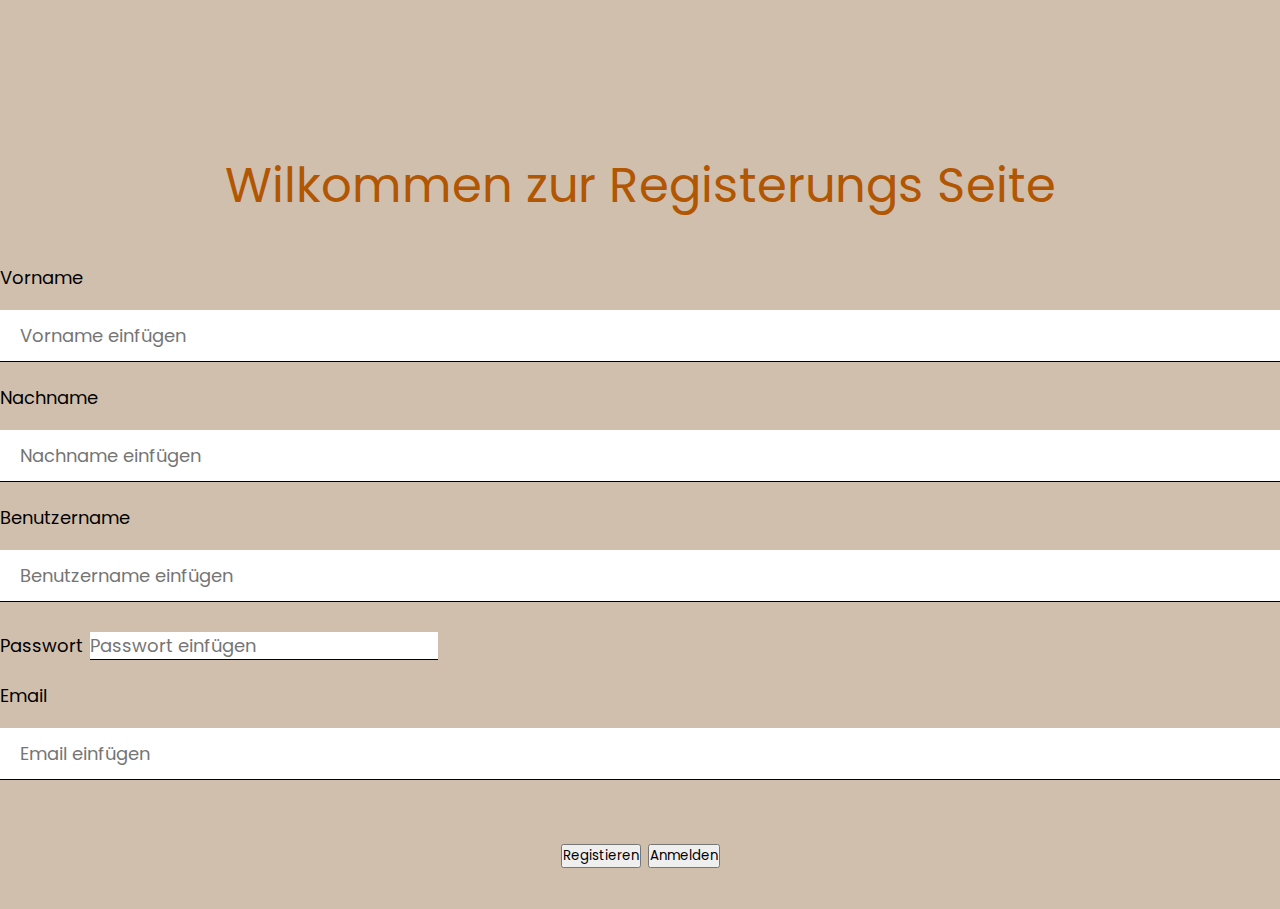
<file: Frontend/Seiten/html-bootstrap/register.html>
<!DOCTYPE html>
<html lang="en">

<head>
    <!--Das <head>-Tag im HTML stellt Informationen über das Dokument bereit, wie den Titel, die Zeichenkodierung, 
            Stylesheets, Skripte und andere Informationen. -->
    <meta charset="UTF-8" /><!-- Gibt die Zeichenkodierung für das Dokument an, in diesem Fall UTF-8.-->
    <meta http-equiv="X-UA-Compatible" content="IE=edge" />
    <!-- Dies sagt dem Internet Explorer, die neueste Render-Engine zu verwenden. -->
    <meta name="viewport" content="width=device-width, initial-scale=1.0" />
    <!-- Dies setzt den Viewport auf die Breite des Geräts.-->
    <title>dotCoffee</title><!-- Titel des Dokumentes -->
    <link href="https://cdn.jsdelivr.net/npm/bootstrap@5.2.3/dist/css/bootstrap.min.css" rel="stylesheet"
        integrity="sha384-rbsA2VBKQhggwzxH7pPCaAqO46MgnOM80zW1RWuH61DGLwZJEdK2Kadq2F9CUG65" crossorigin="anonymous" />
    <link rel="stylesheet" href="style.css" />
    <link rel="stylesheet" href="https://cdn.jsdelivr.net/npm/bootstrap-icons@1.10.3/font/bootstrap-icons.css">
    <script src="https://cdn.jsdelivr.net/npm/bootstrap@5.2.3/dist/js/bootstrap.bundle.min.js" rel="stylesheet"
        integrity="sha384-kenU1KFdBIe4zVF0s0G1M5b4hcpxyD9F7jL+jjXkk+Q2h455rYXK/7HAuoJl+0I4"
        crossorigin="anonymous"></script>
    <script src="js/userView.js"></script>
    <script src="https://code.jquery.com/jquery-3.6.3.js"
    integrity="sha256-nQLuAZGRRcILA+6dMBOvcRh5Pe310sBpanc6+QBmyVM=" crossorigin="anonymous"></script>
    <script src="js/navbar.js"></script>
    <link rel="shortcut icon" href="/Frontend/Img/coffee_logo/logo_v3">
</head>




<body style="background-color: #d1bfae;">
    <header>
        <div id="replace_with_navbar"></div>
    </header>
    <div class="title" style="text-align:center; color: #b15602;">
        <h1>Wilkommen zur Registerungs Seite</h1>
        <br>
    </div>

    <form action="./register_success.html" id="register-form">
        <div class="container">
            <div class="col-12">
                <div class="alert alert-danger"  role="alert" id="register-error-alert">
                    <p><small>check please your data !</small></p>
                </div>
            </div>
            <div class="row" >
                <div class="col-6">
                    <label for="firstname">Vorname</label>
                    <input type="text" class="form-control" id="firstname" aria-describedby="vornameHelp"
                        placeholder="Vorname einfügen" required>
                    <small id="vornmeHelp" class="form-text text-muted"></small>
                </div>
                <div class="col-6">
                    <label for="lastname">Nachname</label>
                    <input type="text" class="form-control" id="lastname" aria-describedby="nachnameHelp"
                        placeholder="Nachname einfügen" required>
                    <small id="nachnameHelp" class="form-text text-muted"></small>
                </div>
            </div>
            <div class="row">
                <div class="col-6">
                    <label for="username">Benutzername</label>
                    <input type="text" class="form-control" id="username"
                        placeholder="Benutzername einfügen" required>
                </div>
                <div class="col-6">
                    <label for="password">Passwort</label>
                    <input type="password" class="form-control" id="password"
                        placeholder="Passwort einfügen" required>
                </div>
            </div>
            <div class="row">
                <div class="col-12">
                    <label for="email">Email</label>
                    <input type="text" class="form-control" id="email" placeholder="Email einfügen" required>
                </div>
            </div>
            <br>
            <div align="center">
                <a href=#">
                    <button class="btn btn-primary" id="btn-register">
                        Registieren</button></a>
                <a href="./login.html">
                    <button type="button" class="btn btn-primary">Anmelden</button></a>
            </div>
        </div>
    </form>
    <br>
    <div class="container">
        <div class="row">
            <div class="col-12">
                <div id="replace_with_footer">
                    <script src="js/navbar.js"></script>
                    <script src="js/register.js"></script>
                </div>
            </div>
        </div>
    </div>
</body>
</html>
</file>
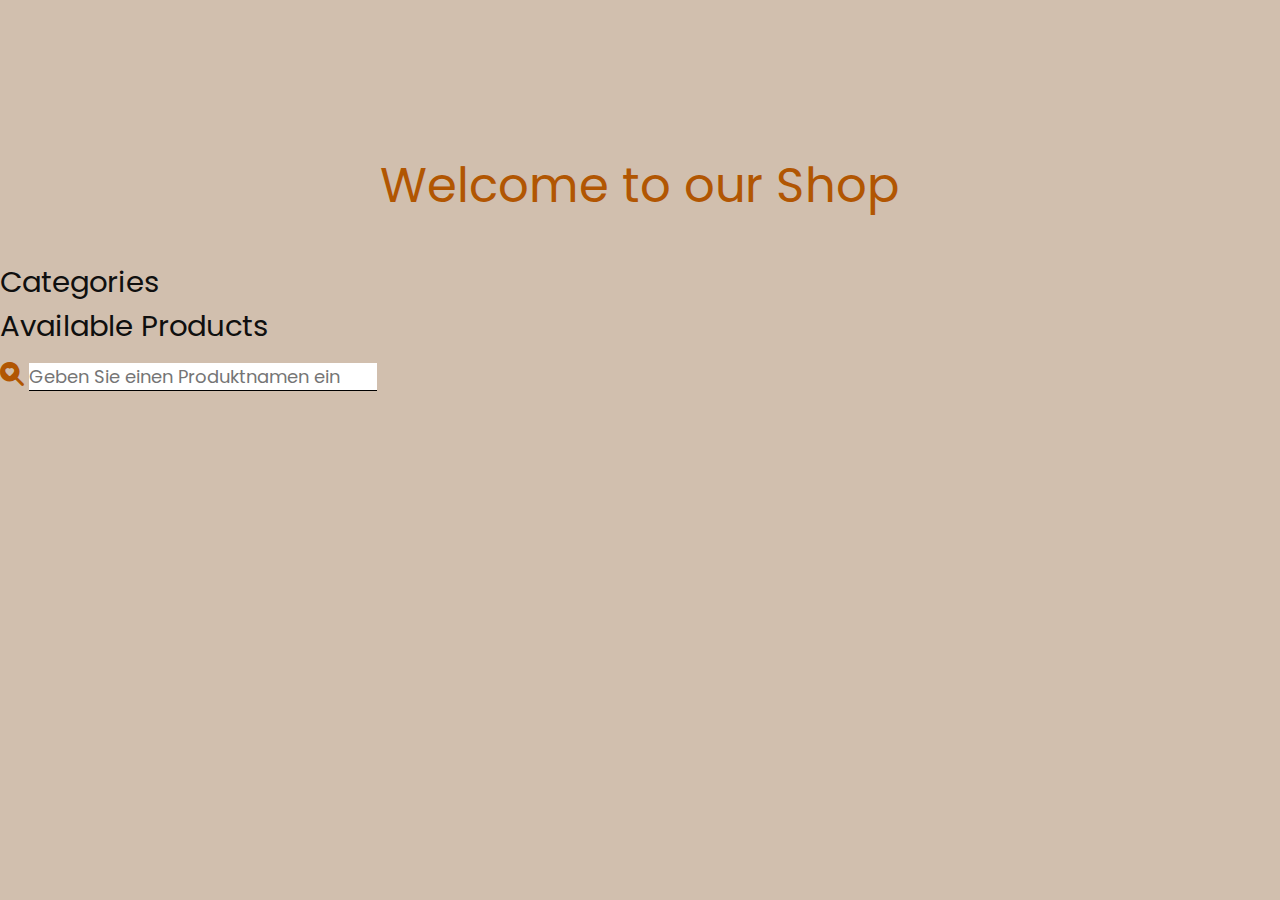
<file: Frontend/Seiten/html-bootstrap/shop.html>
<!DOCTYPE html>
<html lang="en">

<head>
    <!--Das <head>-Tag im HTML stellt Informationen über das Dokument bereit, wie den Titel, die Zeichenkodierung, 
            Stylesheets, Skripte und andere Informationen. -->
    <meta charset="UTF-8" /><!-- Gibt die Zeichenkodierung für das Dokument an, in diesem Fall UTF-8.-->
    <meta http-equiv="X-UA-Compatible" content="IE=edge" />
    <!-- Dies sagt dem Internet Explorer, die neueste Render-Engine zu verwenden. -->
    <meta name="viewport" content="width=device-width, initial-scale=1.0" />
    <!-- Dies setzt den Viewport auf die Breite des Geräts.-->
    <title>dotCoffee</title><!-- Titel des Dokumentes -->
    <link href="https://cdn.jsdelivr.net/npm/bootstrap@5.2.3/dist/css/bootstrap.min.css" rel="stylesheet"
        integrity="sha384-rbsA2VBKQhggwzxH7pPCaAqO46MgnOM80zW1RWuH61DGLwZJEdK2Kadq2F9CUG65" crossorigin="anonymous" />
    <link rel="stylesheet" href="style.css" />
    <link rel="stylesheet" href="https://cdn.jsdelivr.net/npm/bootstrap-icons@1.10.3/font/bootstrap-icons.css">
    <script src="https://cdn.jsdelivr.net/npm/bootstrap@5.2.3/dist/js/bootstrap.bundle.min.js" rel="stylesheet"
        integrity="sha384-kenU1KFdBIe4zVF0s0G1M5b4hcpxyD9F7jL+jjXkk+Q2h455rYXK/7HAuoJl+0I4"
        crossorigin="anonymous"></script>
    <script src="js/userView.js"></script>
    <script src="https://code.jquery.com/jquery-3.6.3.js"
        integrity="sha256-nQLuAZGRRcILA+6dMBOvcRh5Pe310sBpanc6+QBmyVM=" crossorigin="anonymous"></script>
    <script src="js/navbar.js"></script>
    <link rel="shortcut icon" href="/Frontend/Img/coffee_logo/logo_v3">
</head>

<body style="background-color: #d1bfae">
    <header>
        <div id="replace_with_navbar"></div>
    </header>
    <div class="container title">
        <div class="row justify-content-center">
            <div class="col-12 text-center" style="color: #b15602;">
                <h1>Welcome to our Shop</h1>
            </div>
        </div>
    </div>
    <br>


    <div class="container mt-4">
        <div class="row justify-content-center">
            <div class="col-12 text-center">
                <h3>Categories</h3>
            </div>
        </div>
    </div>

    <!-- Categories -->
    <div class="container mt-4">
        <div class="row d-flex" id="categories" style="justify-content: center;">
            <!-- Category cards will be inserted here using JavaScript -->
        </div>
    </div>

    <div class="container">
        <div class="row justify-content-center">
            <div class="col-12 text-center">
                <div id="alert_placeholder"></div>
            </div>
        </div>
    </div>
    <div class="container mt-4">
        <div class="row justify-content-center">
            <div class="col-12 text-center">
                <h3>Available Products</h3>
            </div>
        </div>
    </div>
    <!-- search  -->
    <div class="container mt-4" style="width: 50%">
        <div class="row justify-content-center">
            <div class="col-12 text-center">
                <form class="d-flex align-items-center">
                    <label for="searchInput" class="form-label me-2">
                        <i class="bi bi-search-heart-fill" style="font-size: 24px; color: #b15602;"></i>
                    </label>
                    <input class="form-control form-control-lg" type="search"
                        placeholder="Geben Sie einen Produktnamen ein" aria-label="Search" id="searchInput">
                </form>
            </div>
        </div>
    </div>


    <!-- Products -->
    <div class="container mt-4">
        <div class="row d-flex" id="products" style="justify-content: center;">
            <!-- Product cards will be inserted here using JavaScript -->
        </div>
    </div>


    <br>
    <div class="container">
        <div class="row">
            <div class="col-12">
                <div id="replace_with_footer">
                    <script src="js/navbar.js"></script>
                    <!-- <script type="module" src="js/env.js"></script> -->
                    <script src="js/shop.js"></script>
                </div>
            </div>
        </div>
    </div>
</body>
<script>
    // Warte, bis das DOM vollständig geladen ist
    document.addEventListener('DOMContentLoaded', function () {
        // Überprüfe die aktuelle URL
        if (window.location.href.includes('shop.html')) {

            var cssCode = "#add-to-cart { display:none; }";

            var styleElement = document.createElement('style');
            styleElement.type = 'text/css';

            if (styleElement.styleSheet) {
                styleElement.styleSheet.cssText = cssCode;
            } else {
                styleElement.appendChild(document.createTextNode(cssCode));
            }

            document.head.appendChild(styleElement);
        }
    });
</script>

</html>
</file>
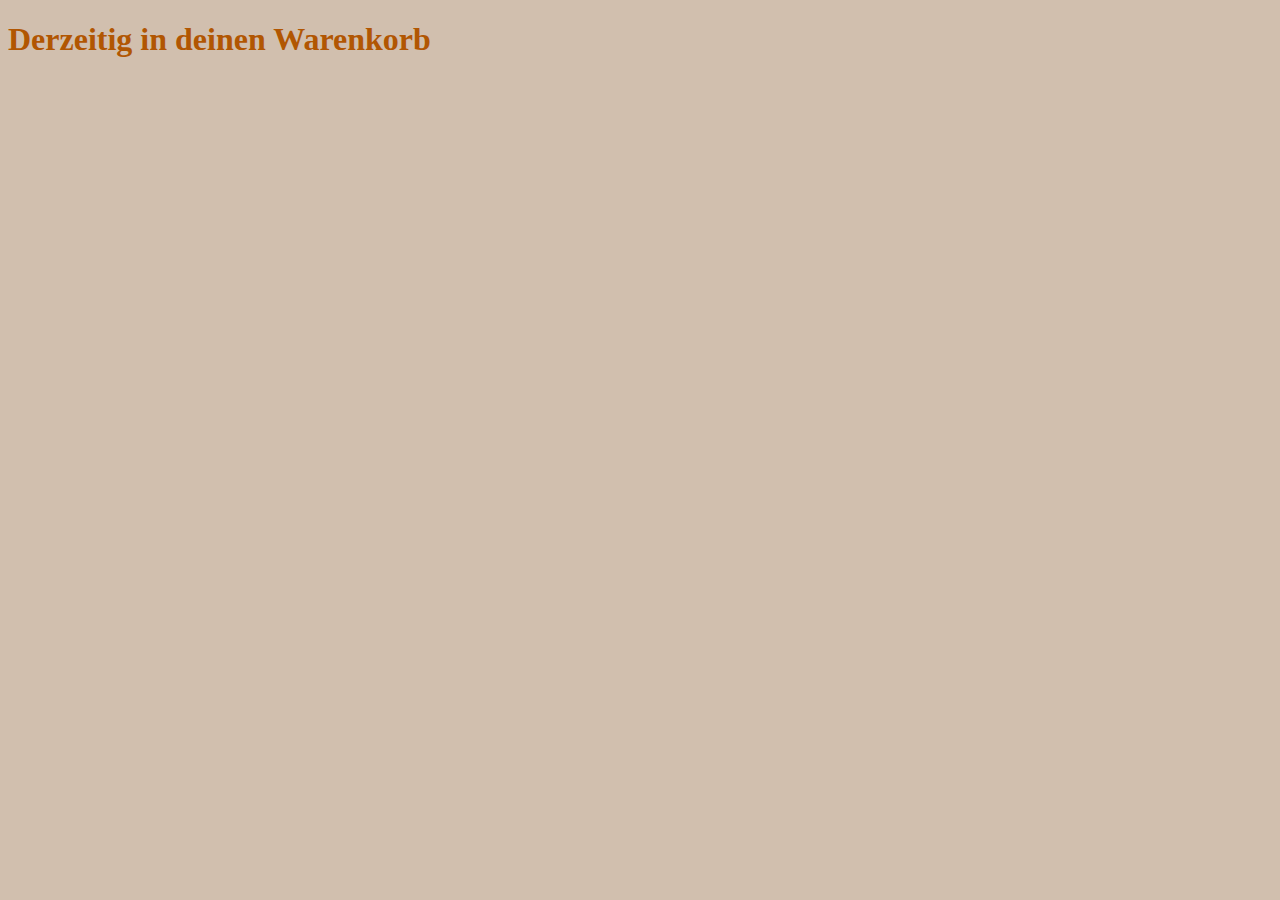
<file: Frontend/Seiten/html-bootstrap/shoppingcart.html>
<!DOCTYPE html>
<html lang="en">

<head>
    <meta charset="UTF-8">
    <meta http-equiv="X-UA-Compatible" content="IE=edge">
    <meta name="viewport" content="width=device-width, initial-scale=1.0">
    <title>Items</title>
    <link rel="stylesheet" href="https://cdn.jsdelivr.net/npm/bootstrap@5.2.3/dist/css/bootstrap.min.css" integrity="sha384-rbsA2VBKQhggwzxH7pPCaAqO46MgnOM80zW1RWuH61DGLwZJEdK2Kadq2F9CUG65" crossorigin="anonymous">
    <link rel="stylesheet" href="https://cdn.jsdelivr.net/npm/bootstrap-icons@1.10.3/font/bootstrap-icons.css">
    <link type="text/css" href="/Frontend/Seiten/html-bootstrap/style.css">
    <script src="https://cdn.jsdelivr.net/npm/bootstrap@5.2.3/dist/js/bootstrap.bundle.min.js" integrity="sha384-kenU1KFdBIe4zVF0s0G1M5b4hcpxyD9F7jL+jjXkk+Q2h455rYXK/7HAuoJl+0I4" crossorigin="anonymous"></script>
    <script src="https://code.jquery.com/jquery-3.6.3.js" integrity="sha256-nQLuAZGRRcILA+6dMBOvcRh5Pe310sBpanc6+QBmyVM=" crossorigin="anonymous"></script>
    <link rel="shortcut icon" href="/Frontend/Img/coffee_logo/logo_v3">
    <script src="./js/navbaritem.js"></script>
</head> 

<body style="background-color: #d1bfae">
    <header>
        <div id="replace_with_navbar"></div>
    </header>

    <div class="container title" style="color: #b15602;">
        <div class="row justify-content-center">
            <div class="col-12 text-center">
                <h1>Derzeitig in deinen Warenkorb</h1>
            </div>
        </div>
    </div>
    <br>
    <div class="container">
        <div class="row justify-content-center">
            <div class="col-12 text-center">
                <div id="alert_placeholder"></div>
            </div>
        </div>
    </div>
    <!-- <div class="container mt-4" >
        <div class="row">
            <div class="col-12 text-center">
                <h3>Products in your shopping cart</h3>
            </div>
        </div>
    </div> -->

    <!-- Products -->
    <div class="container mt-4 d-flex" style="justify-content: center;">
        <div class="row" id="cartProducts">
            <!-- Product cards will be inserted here using JavaScript -->
        </div>
    </div>

    <br>
    <div class="container">
        <div class="row">
            <div class="col-12">
                    <div id="replace_with_footer">
                        <script src="js/shop.js"></script>
                        <script src="js/navbar.js"></script>
                        <script src="js/userView.js"></script>
                </div>
            </div>
        </div>
    </div>
</body>

</html>
</file>
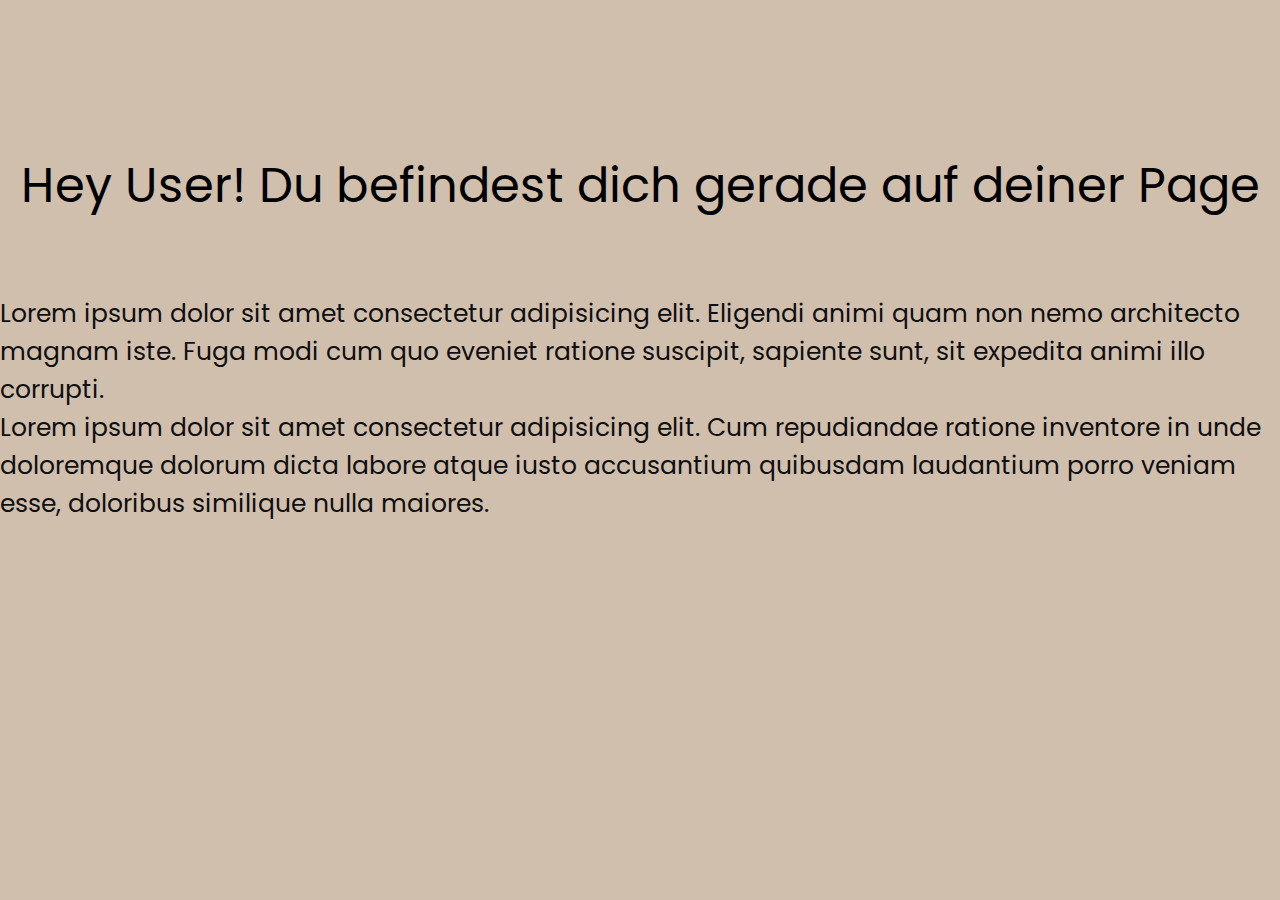
<file: Frontend/Seiten/html-bootstrap/userpage.html>
<!DOCTYPE html>
<html lang="en">

<head>
    <!--Das <head>-Tag im HTML stellt Informationen über das Dokument bereit, wie den Titel, die Zeichenkodierung, 
            Stylesheets, Skripte und andere Informationen. -->
    <meta charset="UTF-8" /><!-- Gibt die Zeichenkodierung für das Dokument an, in diesem Fall UTF-8.-->
    <meta http-equiv="X-UA-Compatible" content="IE=edge" />
    <!-- Dies sagt dem Internet Explorer, die neueste Render-Engine zu verwenden. -->
    <meta name="viewport" content="width=device-width, initial-scale=1.0" />
    <!-- Dies setzt den Viewport auf die Breite des Geräts.-->
    <title>dotCoffee</title><!-- Titel des Dokumentes -->
    <link href="https://cdn.jsdelivr.net/npm/bootstrap@5.2.3/dist/css/bootstrap.min.css" rel="stylesheet"
        integrity="sha384-rbsA2VBKQhggwzxH7pPCaAqO46MgnOM80zW1RWuH61DGLwZJEdK2Kadq2F9CUG65" crossorigin="anonymous" />
    <link rel="stylesheet" href="style.css" />
    <script src="https://cdn.jsdelivr.net/npm/bootstrap@5.2.3/dist/js/bootstrap.bundle.min.js" rel="stylesheet"
        integrity="sha384-kenU1KFdBIe4zVF0s0G1M5b4hcpxyD9F7jL+jjXkk+Q2h455rYXK/7HAuoJl+0I4"
        crossorigin="anonymous"></script>
    <!-- <script src="https://code.jquery.com/jquery-3.6.0.min.js"></script> -->
    <script src="https://code.jquery.com/jquery-3.6.3.js"
        integrity="sha256-nQLuAZGRRcILA+6dMBOvcRh5Pe310sBpanc6+QBmyVM=" crossorigin="anonymous"></script>
    <link rel="shortcut icon" href="/Frontend/Img/coffee_logo/logo_v3">
    <script src="js/userView.js"></script>
    <script src="js/navbar.js"></script>
    <!-- test -->
</head>

<body style="background-color: #d1bfae">
    <!-- Alles was sich im Body Tag enthält wird auf der Seite ausgegeben -->
    <header>
        <div id="replace_with_navbar"></div>
        <!-- Div ist ein container Tag womit man abschnitte einer Website gruppiert -->
        <div class="title" style="text-align: center;">
            <h1>Hey User! Du befindest dich gerade auf deiner Page</h1>
            <br>
        </div>
    </header>
    <br>
    <div class="container" style="padding-bottom: 300px;">
        <div class="row">
            <div class="col-lg-6">
                <div class="container newsletter">
                    <p>Lorem ipsum dolor sit amet consectetur adipisicing elit. Eligendi animi quam non nemo architecto magnam iste. Fuga modi cum quo eveniet ratione suscipit, sapiente sunt, sit expedita animi illo corrupti.</p>
                </div>
            </div>
            <div class="col-lg-6">
                <div class="container funfact">
                    <p>Lorem ipsum dolor sit amet consectetur adipisicing elit. Cum repudiandae ratione inventore in unde doloremque dolorum dicta labore atque iusto accusantium quibusdam laudantium porro veniam esse, doloribus similique nulla maiores.</p>
                </div>
            </div>
        </div>
    </div>
    <div class="container">
        <div class="row">
            <div class="col-12">
                <div id="replace_with_footer">
                    <script src="js/navbar.js"></script>
                </div>
            </div>
        </div>
    </div>
</body>

</html>
</file>
<file: Frontend/Seiten/html-bootstrap/style.css>
@import url('https://fonts.googleapis.com/css2?family=Bebas+Neue&display=swap');
@import url('https://fonts.googleapis.com/css2?family=Poppins:ital,wght@0,100;0,200;0,300;0,400;0,500;0,600;0,700;0,800;0,900;1,100;1,200;1,300;1,400;1,500;1,600;1,700;1,800;1,900&display=swap');
*{
    margin: 0;
    padding: 0;
    box-sizing: border-box;
    font-family: 'Poppins', sans-serif;
    font-weight: 400;
}

body {
    /* background-image: url(/Frontend/Img/Background.jpg); */
    background-color: rgb(36, 36, 36);
    color: rgb(15, 15, 15);
    font-size: 25px;
    background-repeat: no-repeat;
    background-size: cover;
}

.bg-custom {
    background-color: #484847;
}


.carousel-inner>.item {
    transition: 0.01s ease-in-out left;
}

#login-error-alert {
    display: none;
}

#register-error-alert {
    display: none;
}

#register-success-alert{
    display: none;
}

.title {
    margin-top: 150px;
}

.card {
    margin-bottom: 15px;
}

.navbarcontent {
    color:#fff;
}

@media only screen and (max-width: 600px) {
    .help-text {
        font-size: 20px;
    }
  }

  .title {
    font-size: 24px;
    font-weight: 700;
    color: #000000;
    text-align: center;
}

.sub-title {
    font-size: 20px;
    font-weight: 500;
    color: #fff;
    text-align: center;
    border:solid 1px black;
    background-color: #b15602;;
}

.container-bg {
    background-color: #d1bfae;
    padding: 20px;
    margin: 10px;
}

.table {
    font-size: 20px;
    font-weight: 400 !important;
    color: #000000;
}

th {
    font-weight: 500 !important;
}

td {
    font-weight: 400;
}

input {
    border: none !important;
    margin: 15px 0 !important;
    color: #000000 !important;
    font-size: 18px !important;
    font-weight: 400 !important;
    border-radius: 0 !important;
    border-bottom: 1px solid #000000 !important;
}

select {
    background-color: #fff !important;
    border: none !important;
    margin: 15px !important;
    color: #000000 !important;
    font-size: 18px !important;
    font-weight: 400 !important;
}

label {
    font-size: 18px !important;
    font-weight: 400 !important;
    color: #000000 !important;
}

.paginate_button {
    background-color: #d1bfae !important;
    border: none !important;
    color: #000000 !important;
    font-size: 18px !important;
    font-weight: 400 !important;
}

#productTable_info {
    color: #000000 !important;
    font-size: 18px !important;
    font-weight: 400 !important;
}

/* Styles for the modal container */
.productModalContainer,
.userModalContainer {
    display: none;
    /* Hide the modal by default */
    position: fixed;
    z-index: 1;
    left: 0;
    top: 0;
    width: 100%;
    height: 100%;
    overflow: auto;
    background-color: rgba(0, 0, 0, 0.4);
}

/* Styles for the modal content */
.productModal,
.userModal {
    background-color: #fff;
    margin: 15% auto;
    padding: 20px;
    border: 1px solid #888;
    width: 50%;
    box-shadow: 0 4px 8px 0 rgba(0, 0, 0, 0.2);
}

/* Close button */
#closeProductBtn {
    background-color: #f44336;
    color: white;
    border: none;
    padding: 10px 20px;
    text-align: center;
    text-decoration: none;
    display: inline-block;
    font-size: 16px;
    margin: 10px 5px;
    cursor: pointer;
}

/* Add Product button */
#addProductBtn {
    background-color: #b15602;;
    color: white;
    border: none;
    padding: 10px 20px;
    text-align: center;
    text-decoration: none;
    display: inline-block;
    font-size: 16px;
    margin: 10px 5px;
    cursor: pointer;
}

/* Input fields and labels */
label {
    font-weight: bold;
}

input[type="text"],
input[type="number"],
select {
    width: 100%;
    padding: 12px 20px;
    margin: 8px 0;
    box-sizing: border-box;
}

/* Center the modal on small screens */
@media screen and (max-width: 600px) {
    .productModal {
        width: 80%;
    }
}

/* Responsive layout - make the modal smaller on larger screens */
@media screen and (min-width: 992px) {
    .productModal {
        width: 40%;
    }
}

.content {
    height: 5px;
    padding-left: 35px;
}

@media screen and (max-width: 600px) {
    .content {
        height: 5px;
        padding-left: 25px;
    }
    
}
</file>
